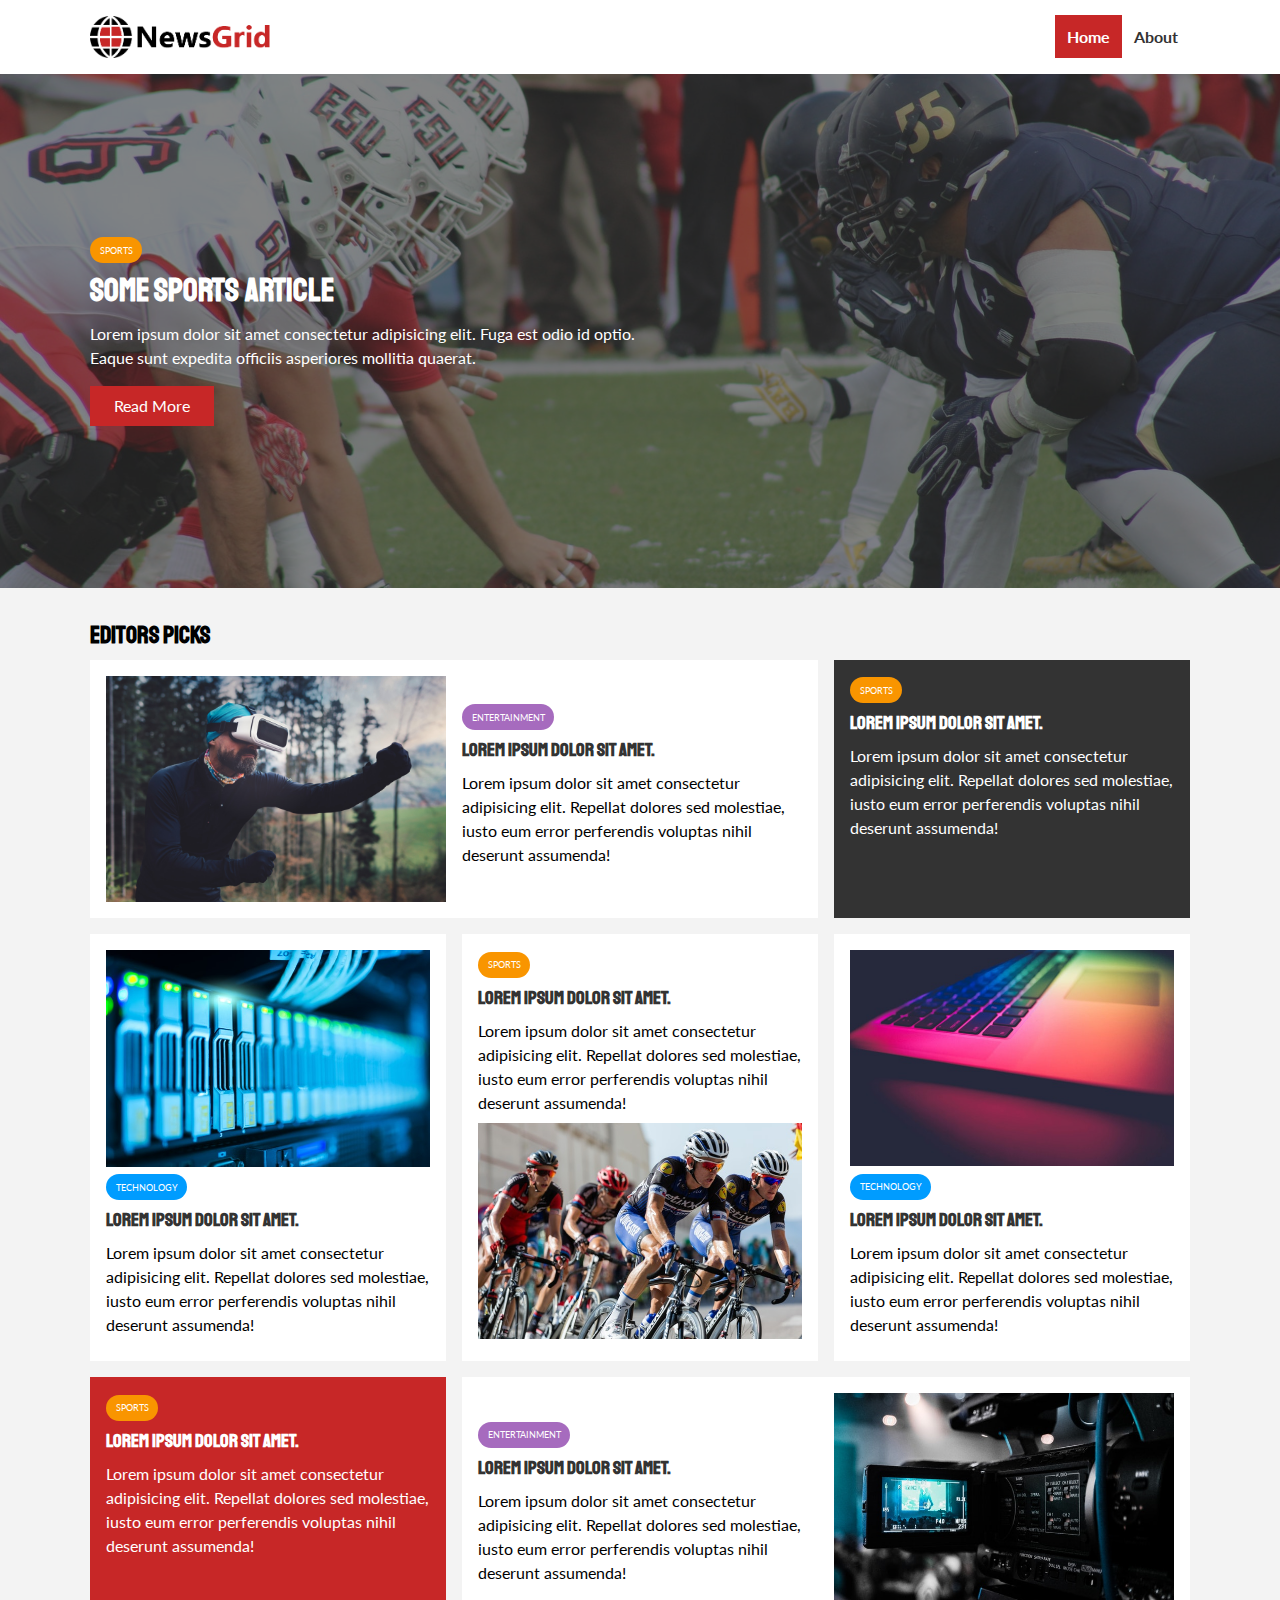
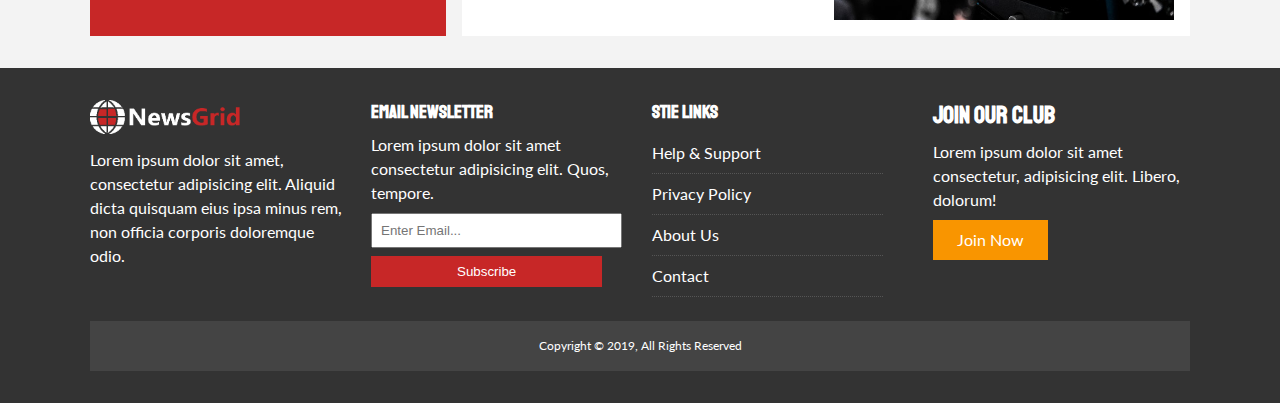
<file: index.html>
<!DOCTYPE html>
<html lang="en">
  <head>
    <meta charset="UTF-8" />
    <meta name="viewport" content="width=device-width, initial-scale=1.0" />
    <link rel="stylesheet" href="css/style.css" />
    <link
      rel="stylesheet"
      href="https://use.fontawesome.com/releases/v5.6.3/css/all.css"
      integrity="sha384-UHRtZLI+pbxtHCWp1t77Bi1L4ZtiqrqD80Kn4Z8NTSRyMA2Fd33n5dQ8lWUE00s/"
      crossorigin="anonymous"
    />
    <link
      href="https://fonts.googleapis.com/css?family=Lato|Staatliches"
      rel="stylesheet"
    />
    <link
      rel="stylesheet"
      media="screen and (max-width: 768px)"
      href="css/mobile.css"
    />

    <link rel="shortcut icon" type="image/x-icon" href="favicon.ico" />

    <title>NewsGrid | Latest News</title>
  </head>
  <body>
    <nav id="main-nav">
      <div class="container">
        <img src="image_resources/logo.png" alt="NewsGrid" class="logo" />
        <div class="social">
          <a href="http://facebook.com" target="_blank"
            ><i class="fab fa-facebook fa-2x"></i
          ></a>
          <a href="http://twitter.com" target="_blank"
            ><i class="fab fa-twitter fa-2x"></i
          ></a>
          <a href="http://instagram.com" target="_blank"
            ><i class="fab fa-instagram fa-2x"></i
          ></a>
          <a href="http://youtube.com" target="_blank"
            ><i class="fab fa-youtube fa-2x"></i
          ></a>
        </div>
        <ul>
          <li><a href="index.html" class="current">Home</a></li>
          <li><a href="about.html">About</a></li>
        </ul>
      </div>
    </nav>
    <!-- Showcase -->
    <header id="showcase">
      <div class="container">
        <div class="showcase-container">
          <div class="showcase-content">
            <div class="category category-sports">Sports</div>
            <h1>Some Sports Article</h1>
            <p>
              Lorem ipsum dolor sit amet consectetur adipisicing elit. Fuga est
              odio id optio. Eaque sunt expedita officiis asperiores mollitia
              quaerat.
            </p>
            <a href="article3.html" class="btn btn-primary">Read More</a>
          </div>
        </div>
      </div>
    </header>
    <!-- Home Articles -->
    <section id="home-articles" class="py-2">
      <div class="container">
        <h2>Editors Picks</h2>
        <div class="articles-container">
          <article class="card">
            <img src="/image_resources/articles/ent1.jpg" alt="" />
            <div>
              <div class="category category-ent">Entertainment</div>
              <h3>
                <a href="article.html">Lorem ipsum dolor sit amet.</a>
              </h3>
              <p>
                Lorem ipsum dolor sit amet consectetur adipisicing elit.
                Repellat dolores sed molestiae, iusto eum error perferendis
                voluptas nihil deserunt assumenda!
              </p>
            </div>
          </article>
          <article class="card bg-dark">
            <div class="category category-sports">Sports</div>
            <h3>
              <a href="article.html">Lorem ipsum dolor sit amet.</a>
            </h3>
            <p>
              Lorem ipsum dolor sit amet consectetur adipisicing elit. Repellat
              dolores sed molestiae, iusto eum error perferendis voluptas nihil
              deserunt assumenda!
            </p>
          </article>
          <article class="card">
            <img src="/image_resources/articles/tech1.jpg" alt="" />
            <div class="category category-tech">Technology</div>
            <h3>
              <a href="article.html">Lorem ipsum dolor sit amet.</a>
            </h3>
            <p>
              Lorem ipsum dolor sit amet consectetur adipisicing elit. Repellat
              dolores sed molestiae, iusto eum error perferendis voluptas nihil
              deserunt assumenda!
            </p>
          </article>
          <article class="card">
            <div class="category category-sports">Sports</div>
            <h3>
              <a href="article.html">Lorem ipsum dolor sit amet.</a>
            </h3>
            <p>
              Lorem ipsum dolor sit amet consectetur adipisicing elit. Repellat
              dolores sed molestiae, iusto eum error perferendis voluptas nihil
              deserunt assumenda!
            </p>
            <img src="/image_resources/articles/sports1.jpg" alt="" />
          </article>
          <article class="card">
            <img src="/image_resources/articles/tech2.jpg" alt="" />
            <div class="category category-tech">Technology</div>
            <h3>
              <a href="article.html">Lorem ipsum dolor sit amet.</a>
            </h3>
            <p>
              Lorem ipsum dolor sit amet consectetur adipisicing elit. Repellat
              dolores sed molestiae, iusto eum error perferendis voluptas nihil
              deserunt assumenda!
            </p>
          </article>
          <article class="card bg-primary">
            <div class="category category-sports">Sports</div>
            <h3>
              <a href="article.html">Lorem ipsum dolor sit amet.</a>
            </h3>
            <p>
              Lorem ipsum dolor sit amet consectetur adipisicing elit. Repellat
              dolores sed molestiae, iusto eum error perferendis voluptas nihil
              deserunt assumenda!
            </p>
          </article>
          <article class="card">
            <div>
              <div class="category category-ent">Entertainment</div>
              <h3>
                <a href="article.html">Lorem ipsum dolor sit amet.</a>
              </h3>
              <p>
                Lorem ipsum dolor sit amet consectetur adipisicing elit.
                Repellat dolores sed molestiae, iusto eum error perferendis
                voluptas nihil deserunt assumenda!
              </p>
            </div>
            <img src="/image_resources/articles/ent2.jpg" alt="" />
          </article>
        </div>
      </div>
    </section>
    <!-- Footer -->
    <footer id="main-footer" class="py-2">
      <div class="container footer-container">
        <div>
          <img src="/image_resources/logo_light.png" alt="NewsGrid" />
          <p>
            Lorem ipsum dolor sit amet, consectetur adipisicing elit. Aliquid
            dicta quisquam eius ipsa minus rem, non officia corporis doloremque
            odio.
          </p>
        </div>
        <div>
          <h3>Email Newsletter</h3>
          <p>
            Lorem ipsum dolor sit amet consectetur adipisicing elit. Quos,
            tempore.
          </p>
          <form name="contact" method="POST" data-netlify="true" action="">
            <input type="email" name="email" placeholder="Enter Email..." />
            <input type="submit" value="Subscribe" class="btn btn-primary" />
          </form>
        </div>
        <div>
          <h3>Stie Links</h3>
          <ul class="list">
            <li><a href="#">Help & Support</a></li>
            <li><a href="#">Privacy Policy</a></li>
            <li><a href="#">About Us</a></li>
            <li><a href="#">Contact</a></li>
          </ul>
        </div>
        <div>
          <h2>Join Our Club</h2>
          <p>
            Lorem ipsum dolor sit amet consectetur, adipisicing elit. Libero,
            dolorum!
          </p>
          <a href="#" class="btn btn-secondary">Join Now</a>
        </div>
        <div>
          <p>
            Copyright &copy; 2019, All Rights Reserved
          </p>
        </div>
      </div>
    </footer>
  </body>
</html>
</file>
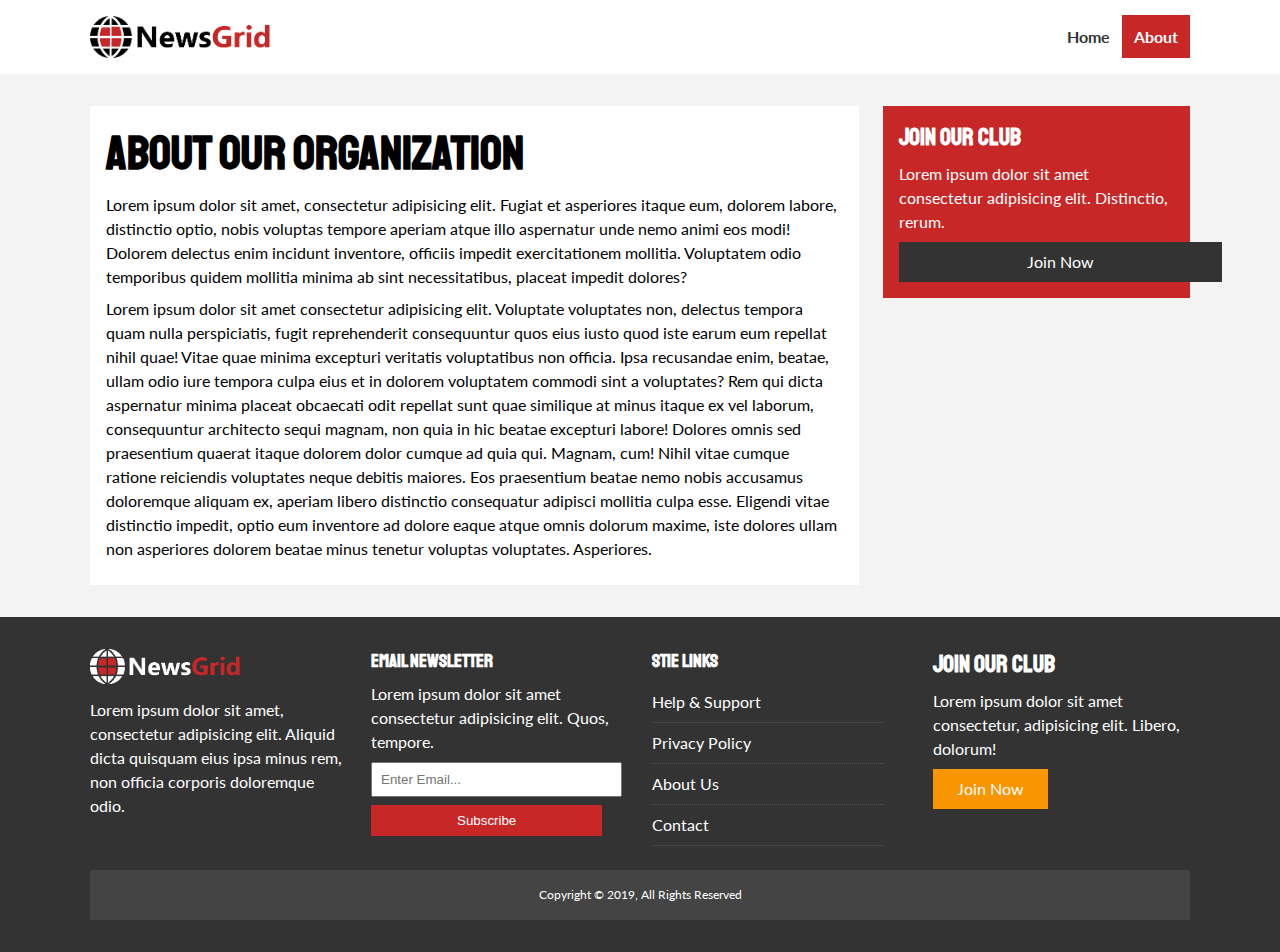
<file: about.html>
<!DOCTYPE html>
<html lang="en">
  <head>
    <meta charset="UTF-8" />
    <meta name="viewport" content="width=device-width, initial-scale=1.0" />
    <link rel="stylesheet" href="css/style.css" />
    <link
      rel="stylesheet"
      href="https://use.fontawesome.com/releases/v5.6.3/css/all.css"
      integrity="sha384-UHRtZLI+pbxtHCWp1t77Bi1L4ZtiqrqD80Kn4Z8NTSRyMA2Fd33n5dQ8lWUE00s/"
      crossorigin="anonymous"
    />
    <link
      href="https://fonts.googleapis.com/css?family=Lato|Staatliches"
      rel="stylesheet"
    />
    <link
      rel="stylesheet"
      media="screen and (max-width: 768px)"
      href="css/mobile.css"
    />

    <link rel="shortcut icon" type="image/x-icon" href="favicon.ico" />

    <title>NewsGrid | About</title>
  </head>
  <body>
    <nav id="main-nav">
      <div class="container">
        <img src="image_resources/logo.png" alt="NewsGrid" class="logo" />
        <div class="social">
          <a href="http://facebook.com" target="_blank"
            ><i class="fab fa-facebook fa-2x"></i
          ></a>
          <a href="http://twitter.com" target="_blank"
            ><i class="fab fa-twitter fa-2x"></i
          ></a>
          <a href="http://instagram.com" target="_blank"
            ><i class="fab fa-instagram fa-2x"></i
          ></a>
          <a href="http://youtube.com" target="_blank"
            ><i class="fab fa-youtube fa-2x"></i
          ></a>
        </div>
        <ul>
          <li><a href="index.html">Home</a></li>
          <li><a href="about.html" class="current">About</a></li>
        </ul>
      </div>
    </nav>

    <section id="about">
      <div class="container">
        <div class="page-container">
          <article class="card">
            <h1 class="l-heading">About Our Organization</h1>
            <p>
              Lorem ipsum dolor sit amet, consectetur adipisicing elit. Fugiat
              et asperiores itaque eum, dolorem labore, distinctio optio, nobis
              voluptas tempore aperiam atque illo aspernatur unde nemo animi eos
              modi! Dolorem delectus enim incidunt inventore, officiis impedit
              exercitationem mollitia. Voluptatem odio temporibus quidem
              mollitia minima ab sint necessitatibus, placeat impedit dolores?
            </p>
            <p>
              Lorem ipsum dolor sit amet consectetur adipisicing elit. Voluptate
              voluptates non, delectus tempora quam nulla perspiciatis, fugit
              reprehenderit consequuntur quos eius iusto quod iste earum eum
              repellat nihil quae! Vitae quae minima excepturi veritatis
              voluptatibus non officia. Ipsa recusandae enim, beatae, ullam odio
              iure tempora culpa eius et in dolorem voluptatem commodi sint a
              voluptates? Rem qui dicta aspernatur minima placeat obcaecati odit
              repellat sunt quae similique at minus itaque ex vel laborum,
              consequuntur architecto sequi magnam, non quia in hic beatae
              excepturi labore! Dolores omnis sed praesentium quaerat itaque
              dolorem dolor cumque ad quia qui. Magnam, cum! Nihil vitae cumque
              ratione reiciendis voluptates neque debitis maiores. Eos
              praesentium beatae nemo nobis accusamus doloremque aliquam ex,
              aperiam libero distinctio consequatur adipisci mollitia culpa
              esse. Eligendi vitae distinctio impedit, optio eum inventore ad
              dolore eaque atque omnis dolorum maxime, iste dolores ullam non
              asperiores dolorem beatae minus tenetur voluptas voluptates.
              Asperiores.
            </p>
          </article>
          <aside class="card bg-primary">
            <h2>Join Our Club</h2>
            <p>
              Lorem ipsum dolor sit amet consectetur adipisicing elit.
              Distinctio, rerum.
            </p>
            <a href="#" class="btn btn-dark btn-block">Join Now</a>
          </aside>
        </div>
      </div>
    </section>
    <!-- Footer -->
    <footer id="main-footer" class="py-2">
      <div class="container footer-container">
        <div>
          <img src="/image_resources/logo_light.png" alt="NewsGrid" />
          <p>
            Lorem ipsum dolor sit amet, consectetur adipisicing elit. Aliquid
            dicta quisquam eius ipsa minus rem, non officia corporis doloremque
            odio.
          </p>
        </div>
        <div>
          <h3>Email Newsletter</h3>
          <p>
            Lorem ipsum dolor sit amet consectetur adipisicing elit. Quos,
            tempore.
          </p>
          <form name="contact" method="POST" data-netlify="true" action="">
            <input type="email" name="email" placeholder="Enter Email..." />
            <input type="submit" value="Subscribe" class="btn btn-primary" />
          </form>
        </div>
        <div>
          <h3>Stie Links</h3>
          <ul class="list">
            <li><a href="#">Help & Support</a></li>
            <li><a href="#">Privacy Policy</a></li>
            <li><a href="#">About Us</a></li>
            <li><a href="#">Contact</a></li>
          </ul>
        </div>
        <div>
          <h2>Join Our Club</h2>
          <p>
            Lorem ipsum dolor sit amet consectetur, adipisicing elit. Libero,
            dolorum!
          </p>
          <a href="#" class="btn btn-secondary">Join Now</a>
        </div>
        <div>
          <p>
            Copyright &copy; 2019, All Rights Reserved
          </p>
        </div>
      </div>
    </footer>
  </body>
</html>
</file>
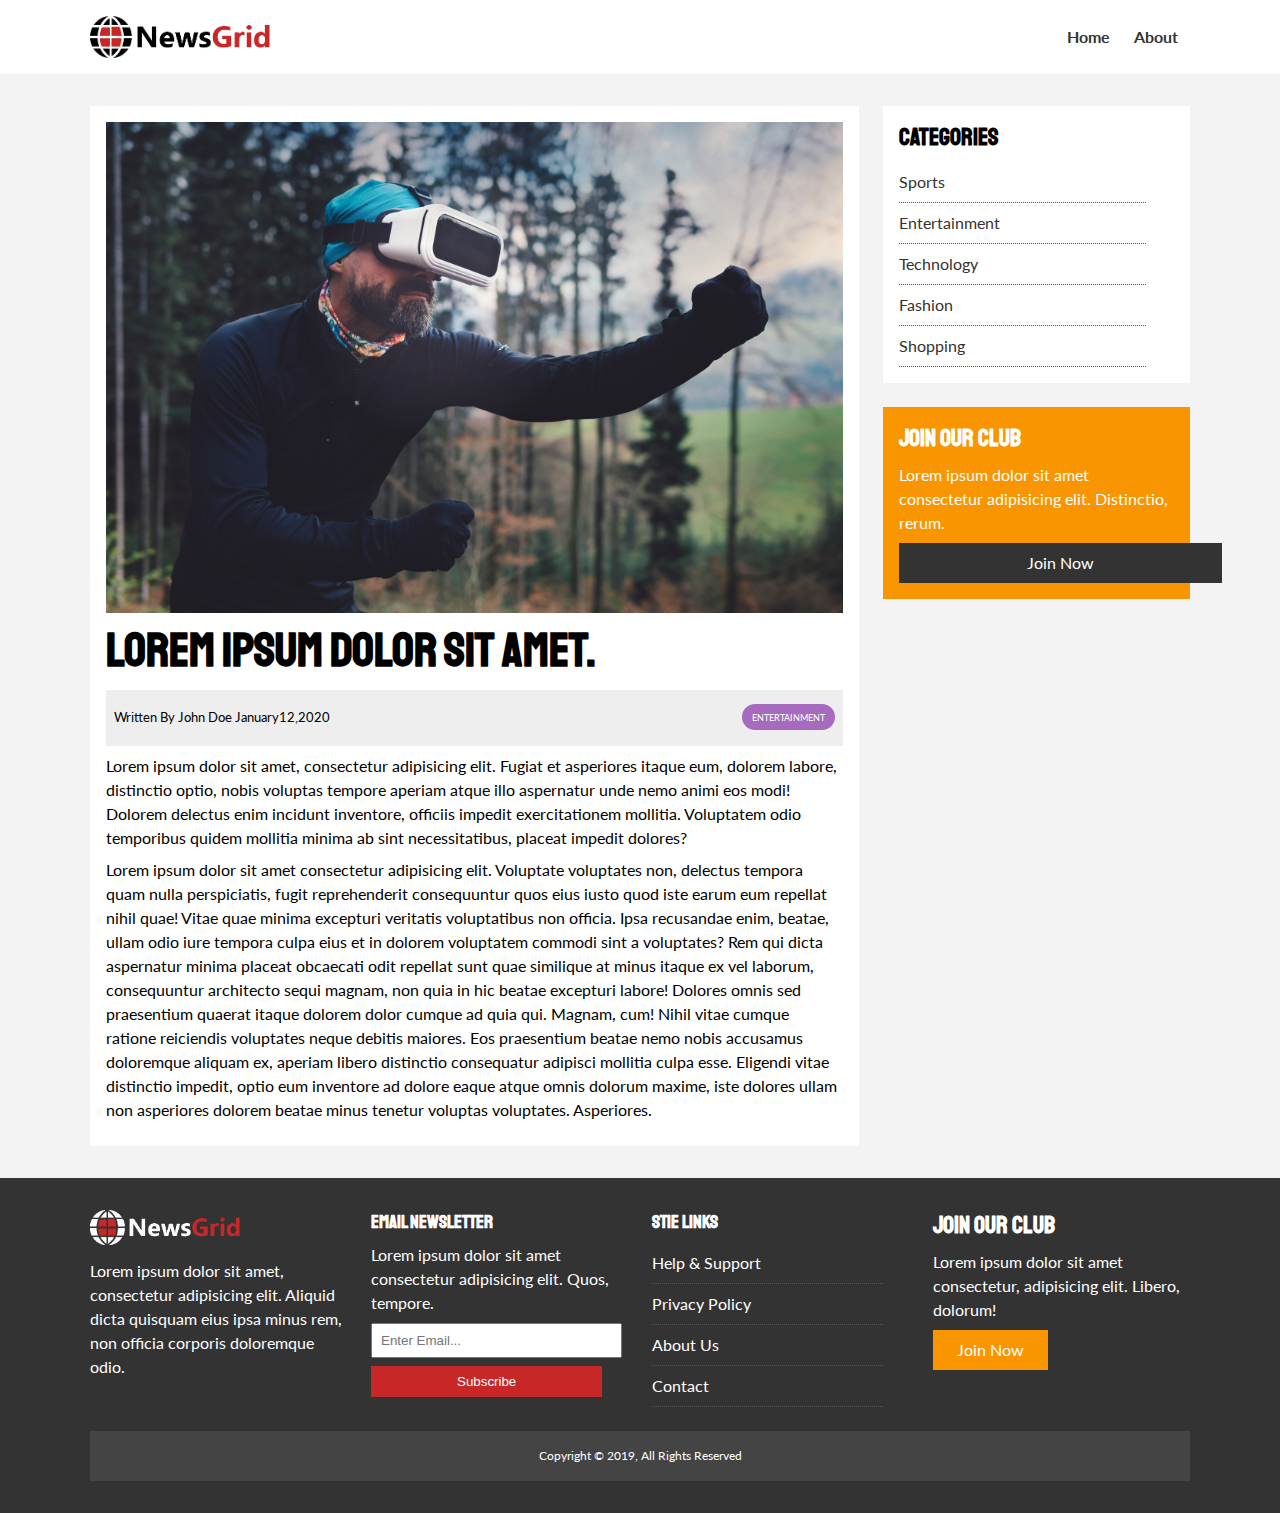
<file: article.html>
<!DOCTYPE html>
<html lang="en">
  <head>
    <meta charset="UTF-8" />
    <meta name="viewport" content="width=device-width, initial-scale=1.0" />
    <link rel="stylesheet" href="css/style.css" />
    <link
      rel="stylesheet"
      href="https://use.fontawesome.com/releases/v5.6.3/css/all.css"
      integrity="sha384-UHRtZLI+pbxtHCWp1t77Bi1L4ZtiqrqD80Kn4Z8NTSRyMA2Fd33n5dQ8lWUE00s/"
      crossorigin="anonymous"
    />
    <link
      href="https://fonts.googleapis.com/css?family=Lato|Staatliches"
      rel="stylesheet"
    />
    <link
      rel="stylesheet"
      media="screen and (max-width: 768px)"
      href="css/mobile.css"
    />

    <link rel="shortcut icon" type="image/x-icon" href="favicon.ico" />

    <title>NewsGrid | Latest News</title>
  </head>
  <body>
    <nav id="main-nav">
      <div class="container">
        <img src="image_resources/logo.png" alt="NewsGrid" class="logo" />
        <div class="social">
          <a href="http://facebook.com" target="_blank"
            ><i class="fab fa-facebook fa-2x"></i
          ></a>
          <a href="http://twitter.com" target="_blank"
            ><i class="fab fa-twitter fa-2x"></i
          ></a>
          <a href="http://instagram.com" target="_blank"
            ><i class="fab fa-instagram fa-2x"></i
          ></a>
          <a href="http://youtube.com" target="_blank"
            ><i class="fab fa-youtube fa-2x"></i
          ></a>
        </div>
        <ul>
          <li><a href="index.html">Home</a></li>
          <li><a href="about.html">About</a></li>
        </ul>
      </div>
    </nav>

    <section id="article">
      <div class="container">
        <div class="page-container">
          <article class="card">
            <img src="/image_resources/articles/ent1.jpg" alt="" />
            <h1 class="l-heading">Lorem ipsum dolor sit amet.</h1>
            <div class="meta">
              <small>
                <i class="fas fa-user"></i> Written By John Doe January12,2020
              </small>
              <div class="category category-ent">Entertainment</div>
            </div>
            <p>
              Lorem ipsum dolor sit amet, consectetur adipisicing elit. Fugiat
              et asperiores itaque eum, dolorem labore, distinctio optio, nobis
              voluptas tempore aperiam atque illo aspernatur unde nemo animi eos
              modi! Dolorem delectus enim incidunt inventore, officiis impedit
              exercitationem mollitia. Voluptatem odio temporibus quidem
              mollitia minima ab sint necessitatibus, placeat impedit dolores?
            </p>
            <p>
              Lorem ipsum dolor sit amet consectetur adipisicing elit. Voluptate
              voluptates non, delectus tempora quam nulla perspiciatis, fugit
              reprehenderit consequuntur quos eius iusto quod iste earum eum
              repellat nihil quae! Vitae quae minima excepturi veritatis
              voluptatibus non officia. Ipsa recusandae enim, beatae, ullam odio
              iure tempora culpa eius et in dolorem voluptatem commodi sint a
              voluptates? Rem qui dicta aspernatur minima placeat obcaecati odit
              repellat sunt quae similique at minus itaque ex vel laborum,
              consequuntur architecto sequi magnam, non quia in hic beatae
              excepturi labore! Dolores omnis sed praesentium quaerat itaque
              dolorem dolor cumque ad quia qui. Magnam, cum! Nihil vitae cumque
              ratione reiciendis voluptates neque debitis maiores. Eos
              praesentium beatae nemo nobis accusamus doloremque aliquam ex,
              aperiam libero distinctio consequatur adipisci mollitia culpa
              esse. Eligendi vitae distinctio impedit, optio eum inventore ad
              dolore eaque atque omnis dolorum maxime, iste dolores ullam non
              asperiores dolorem beatae minus tenetur voluptas voluptates.
              Asperiores.
            </p>
          </article>

          <aside id="categories" class="card">
            <h2>Categories</h2>
            <ul class="list">
              <li>
                <a href="#"><i class="fas fa-chevron-right"></i> Sports</a>
              </li>
              <li>
                <a href="#"
                  ><i class="fas fa-chevron-right"></i> Entertainment</a
                >
              </li>
              <li>
                <a href="#"><i class="fas fa-chevron-right"></i> Technology</a>
              </li>
              <li>
                <a href="#"><i class="fas fa-chevron-right"></i> Fashion</a>
              </li>
              <li>
                <a href="#"><i class="fas fa-chevron-right"></i> Shopping</a>
              </li>
            </ul>
          </aside>

          <aside class="card bg-secondary">
            <h2>Join Our Club</h2>
            <p>
              Lorem ipsum dolor sit amet consectetur adipisicing elit.
              Distinctio, rerum.
            </p>
            <a href="#" class="btn btn-dark btn-block">Join Now</a>
          </aside>
        </div>
      </div>
    </section>
    <!-- Footer -->
    <footer id="main-footer" class="py-2">
      <div class="container footer-container">
        <div>
          <img src="/image_resources/logo_light.png" alt="NewsGrid" />
          <p>
            Lorem ipsum dolor sit amet, consectetur adipisicing elit. Aliquid
            dicta quisquam eius ipsa minus rem, non officia corporis doloremque
            odio.
          </p>
        </div>
        <div>
          <h3>Email Newsletter</h3>
          <p>
            Lorem ipsum dolor sit amet consectetur adipisicing elit. Quos,
            tempore.
          </p>
          <form name="contact" method="POST" data-netlify="true" action="">
            <input type="email" name="email" placeholder="Enter Email..." />
            <input type="submit" value="Subscribe" class="btn btn-primary" />
          </form>
        </div>
        <div>
          <h3>Stie Links</h3>
          <ul class="list">
            <li><a href="#">Help & Support</a></li>
            <li><a href="#">Privacy Policy</a></li>
            <li><a href="#">About Us</a></li>
            <li><a href="#">Contact</a></li>
          </ul>
        </div>
        <div>
          <h2>Join Our Club</h2>
          <p>
            Lorem ipsum dolor sit amet consectetur, adipisicing elit. Libero,
            dolorum!
          </p>
          <a href="#" class="btn btn-secondary">Join Now</a>
        </div>
        <div>
          <p>
            Copyright &copy; 2019, All Rights Reserved
          </p>
        </div>
      </div>
    </footer>
  </body>
</html>
</file>
<file: css/style.css>
:root {
  --primary-color: #c72727;
  --secondary-color: #f99500;
  --light-color: #f3f3f3;
  --dark-color: #333;
  --max-width: 1100px;
}

.category {
  --sports-color: #f99500;
  --ent-color: #a66bbe;
  --tech-color: #009cff;
}

* {
  margin: 0;
  padding: 0;
  box-sizing: 0;
}

body {
  font-family: "Lato", sans-serif;
  line-height: 1.5;
  background: var(--light-color);
}

a {
  color: #333;
  text-decoration: none;
}

ul {
  list-style: none;
}

p {
  margin: 0.5rem 0;
}

img {
  width: 100%;
}

h1,
h2,
h3,
h4,
h5,
h6 {
  font-family: "Staatliches", cursive;
  margin-bottom: 0.55rem;
  line-height: 1.3;
}

/* Utility  */

.container {
  max-width: var(--max-width);
  margin: auto;
  padding: 0 2rem;
  overflow: hidden;
}

.category {
  display: inline-block;
  color: #fff;
  font-size: 0.55rem;
  text-transform: uppercase;
  padding: 0.4rem 0.6rem;
  border-radius: 15px;
  margin-bottom: 0.5rem;
}

.category-sports {
  background: var(--sports-color);
}
.category-ent {
  background: var(--ent-color);
}
.category-tech {
  background: var(--tech-color);
}

.btn {
  display: inline-block;
  border: none;
  background: var(--dark-color);
  color: #fff;
  padding: 0.5rem 1.5rem;
}
.btn-light {
  background: var(--light-color);
}
.btn-primary {
  background: var(--primary-color);
}
.btn-secondary {
  background: var(--secondary-color);
}
.btn-block {
  display: block;
  width: 100%;
  text-align: center;
}
.btn:hover {
  opacity: 0.9;
}
.card {
  background: #fff;
  padding: 1rem;
}
.bg-dark {
  background: var(--dark-color);
  color: #fff;
}
.bg-primary {
  background: var(--primary-color);
  color: #fff;
}
.bg-secondary {
  background: var(--secondary-color);
  color: #fff;
}
.py-1 {
  padding: 1.5rem 0;
}
.py-2 {
  padding: 2rem 0;
}
.py-3 {
  padding: 3rem 0;
}
.p-1 {
  padding: 1.5rem;
}
.p-2 {
  padding: 2rem;
}
.p-3 {
  padding: 3rem;
}
.l-heading {
  font-size: 3rem;
}
.bg-dark h1,
.bg-dark h2,
.bg-dark h3,
.bg-dark a,
.bg-primary h1,
.bg-primary h2,
.bg-primary h3,
.bg-primary a,
.bg-secondary h1,
.bg-secondary h2,
.bg-secondary h3,
.bg-secondary a {
  color: #fff;
}

.list li {
  padding: 0.5rem 0;
  border-bottom: #555 dotted 1px;
  width: 90%;
}

.list li a:hover {
  color: var(--primary-color) !important;
}
/* Inner page grid container */
.page-container {
  display: grid;
  grid-template-columns: 5fr 2fr;
  margin: 2rem 0;
  grid-gap: 1.5rem;
}

.page-container > *:first-child {
  grid-row: 1 / span 3;
}
/* Navigation */
#main-nav {
  background: #fff;
  position: sticky;
  top: 0;
  z-index: 2;
}

#main-nav .container {
  display: grid;
  grid-template-columns: 6fr 4fr 2fr;
  padding: 1rem;
  align-items: center;
}

#main-nav .logo {
  width: 180px;
}

#main-nav ul {
  justify-self: end;
  display: flex;
}

#main-nav ul li a {
  padding: 0.75rem;
  font-weight: bold;
}

#main-nav ul li a.current {
  background: var(--primary-color);
  color: #fff;
}

#main-nav ul li a:hover {
  background: var(--light-color);
  color: var(--dark-color);
}

#main-nav .social {
  justify-self: center;
}

#main-nav .social i {
  color: #777;
  margin-right: 0.5rem;
}

/* Showcase */
#showcase {
  color: #fff;
  background: #333;
  padding: 2rem;
  position: relative;
}
#showcase:before {
  content: " ";
  background: url("../image_resources/featured.jpg") no-repeat center
    center/cover;
  position: absolute;
  top: 0;
  left: 0;
  width: 100%;
  height: 100%;
  opacity: 0.4;
}

#showcase .showcase-container {
  display: grid;
  grid-template-columns: repeat(2, 1fr);
  justify-content: center;
  align-items: center;
  height: 50vh;
}

#showcase .showcase-content {
  z-index: 1; /*z-index is used to arrange what is displayed first*/
}
#showcase .showcase-content p {
  margin-bottom: 1rem;
}
/* Home Articles */
#home-articles .articles-container {
  display: grid;
  grid-template-columns: repeat(3, 1fr);
  grid-gap: 1rem;
}

#home-articles .articles-container > *:first-child,
#home-articles .articles-container > *:last-child {
  display: grid;
  grid-template-columns: repeat(2, 1fr);
  grid-gap: 1rem;
  align-items: center;
  grid-column: 1 / span 2;
}
#home-articles .articles-container > *:last-child {
  grid-column: 2 / span 2;
}
#article .meta {
  display: flex;
  justify-content: space-between;
  align-items: center;
  background: #eee;
  padding: 0.5rem;
}
#article .meta .category {
  margin-top: 0.4rem;
}

/* Footer */
#main-footer {
  background: var(--dark-color);
  color: #fff;
}

#main-footer img {
  width: 150px;
}

#main-footer a {
  color: #fff;
}

#main-footer .footer-container {
  display: grid;
  grid-template-columns: repeat(4, 1fr);
  grid-gap: 1.5rem;
}

#main-footer .footer-container > *:last-child {
  background: #444;
  grid-column: 1 / span 4;
  padding: 0.5rem;
  text-align: center;
  font-size: 0.75rem;
}

#main-footer .footer-container input[type="email"] {
  width: 90%;
  padding: 0.5rem;
  margin-bottom: 0.5rem;
}

#main-footer .footer-container input[type="submit"] {
  width: 90%;
}
</file>
<file: css/mobile.css>
/* Navigation */
#main-nav .social {
  display: none;
}
#main-nav .container {
  grid-template-columns: 1fr;
  grid-gap: 1.2rem;
}

#main-nav ul,
#main-nav .logo {
  justify-self: center;
}

#main-nav ul li a {
  padding: 0.5rem;
}

#home-articles .articles-container {
  grid-template-columns: repeat(2, 1fr);
}

#home-articles .articles-container > *:first-child,
#home-articles .articles-container > *:last-child {
  grid-template-columns: 1fr;
  grid-column: 1;
}

@media (max-width: 600px) {
  /* Stack grid Items */
  #showcase .showcase-container,
  #home-articles .articles-container,
  #main-footer .footer-container {
    grid-template-columns: 1fr;
  }
  #main-footer .footer-container > *:last-child {
    grid-column: 1;
  }
  #main-footer .footer-container > *:first-child,
  #main-footer .footer-container > *:nth-child(2) {
    border-bottom: #444 dotted 1px;
    padding-bottom: 1rem;
  }
  /* #main-footer .footer-container>*:nth-child(4),
  #main-footer .footer-container>*:nth-child(3),
  #main-footer .footer-container>*:last-child{
    border: none;
  } */

  .page-container {
    grid-template-columns: 1fr;
    text-align: center;
  }
  .page-container > *:first-child {
    grid-row: 1;
  }
  .l-heading {
    font-size: 2rem;
  }
}
</file>
